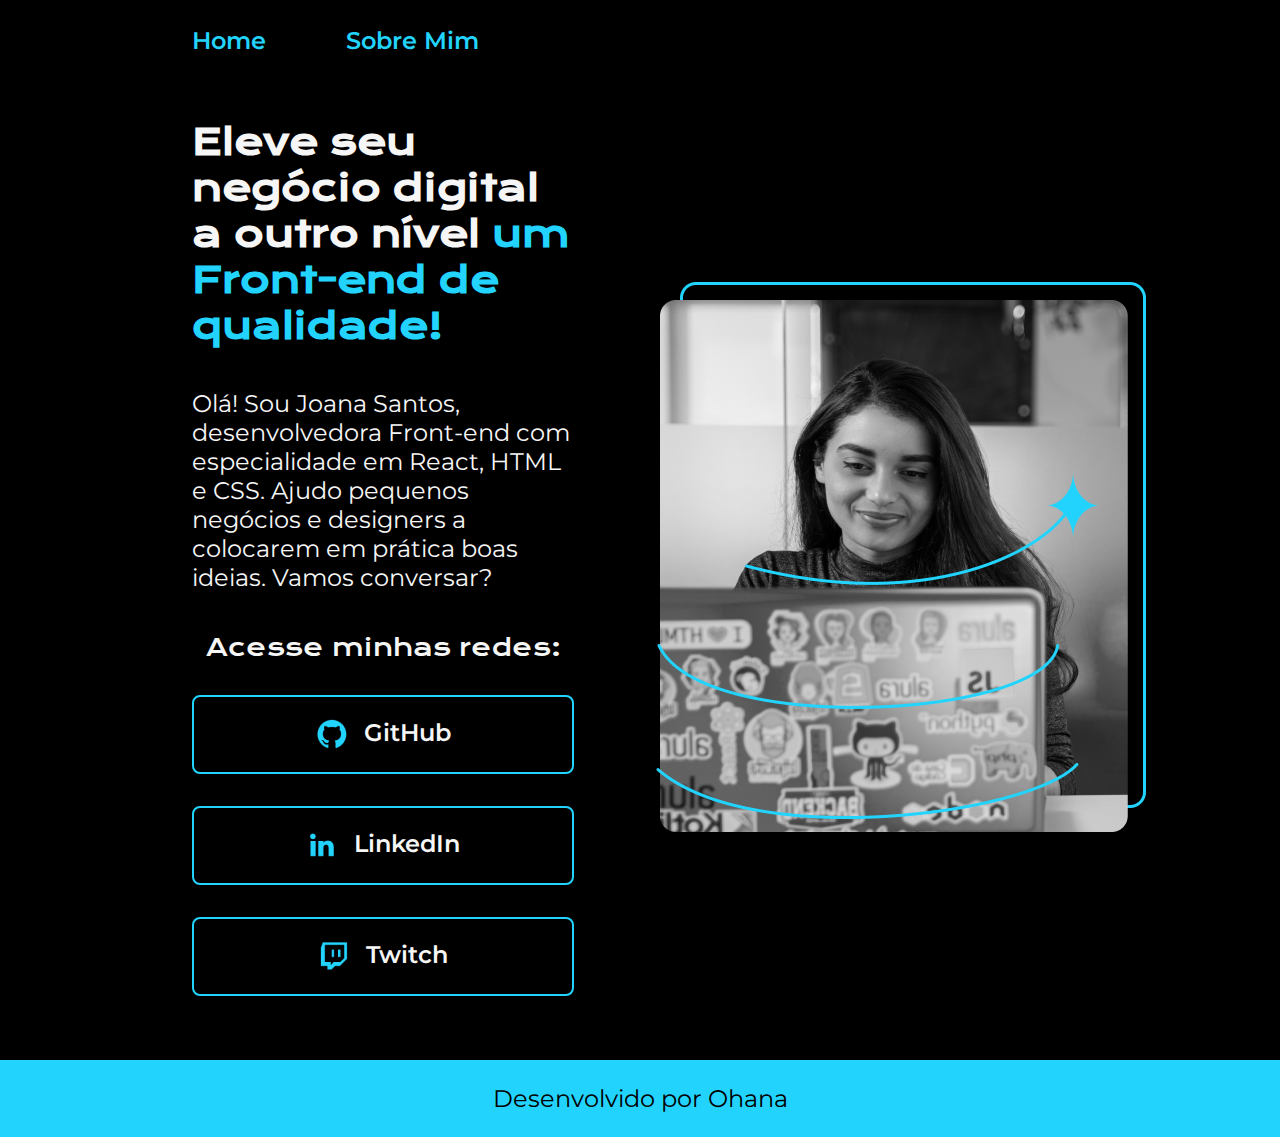
<file: Index.html>
<!DOCTYPE html>
<html lang="pt-br">
<head>
    <meta charset="UTF-8">
    <meta name="viewport" content="width=device-width, initial-scale=1.0">
    <title>Portfolio</title>
    <link rel="stylesheet" href="./Styles/Style.css">
</head>
<body>
    <header class="cabecalho">
        <nav class="cabecalho__menu" >
            <a class="cabecalho__menu__link" href="Index.html">Home</a>
            <a class="cabecalho__menu__link" href="About.html">Sobre Mim</a>
        </nav>
    </header>
    <main class="apresentacao">
        <section class="apresentacao__conteudo">
            <h1 class="apresentacao__conteudo__titulo">Eleve seu negócio digital a outro nível <strong class="titulo-destaque"> um Front-end de qualidade!</strong></h1>
            <p class="apresentacao__conteudo__texto">Olá! Sou Joana Santos, desenvolvedora Front-end com especialidade em React, HTML e CSS. Ajudo pequenos negócios e designers a colocarem em prática boas ideias. Vamos conversar?</p>
            <div class="apresentacao__links">
                <h2 class="apresentacao__links__subtitulo">Acesse minhas redes:</h2>
                <a class="apresentacao__links__navegacao" href="https://github.com/guilhermeonrails">
                <img src="./Assets/Logo Github.png">
                GitHub
                </a>
               <a class="apresentacao__links__navegacao"href="https://www.instagram.com/rcxgestao/">
                <img src="./Assets/Logo linkedin.png">
                LinkedIn
                </a>
               <a class="apresentacao__links__navegacao"href="https://www.instagram.com/rcxgestao/">
                <img src="./Assets/Logo Twitch.png">
                Twitch
                </a>
            </div>
        </section>
        <img class="apresentacao__" src="./Assets/imagem.png" alt = "Foto da Joana Santos Programando">
    </main>
    <footer class="rodape">
        <p>Desenvolvido por Ohana</p>
    </footer>
</body>
</html>
</file>
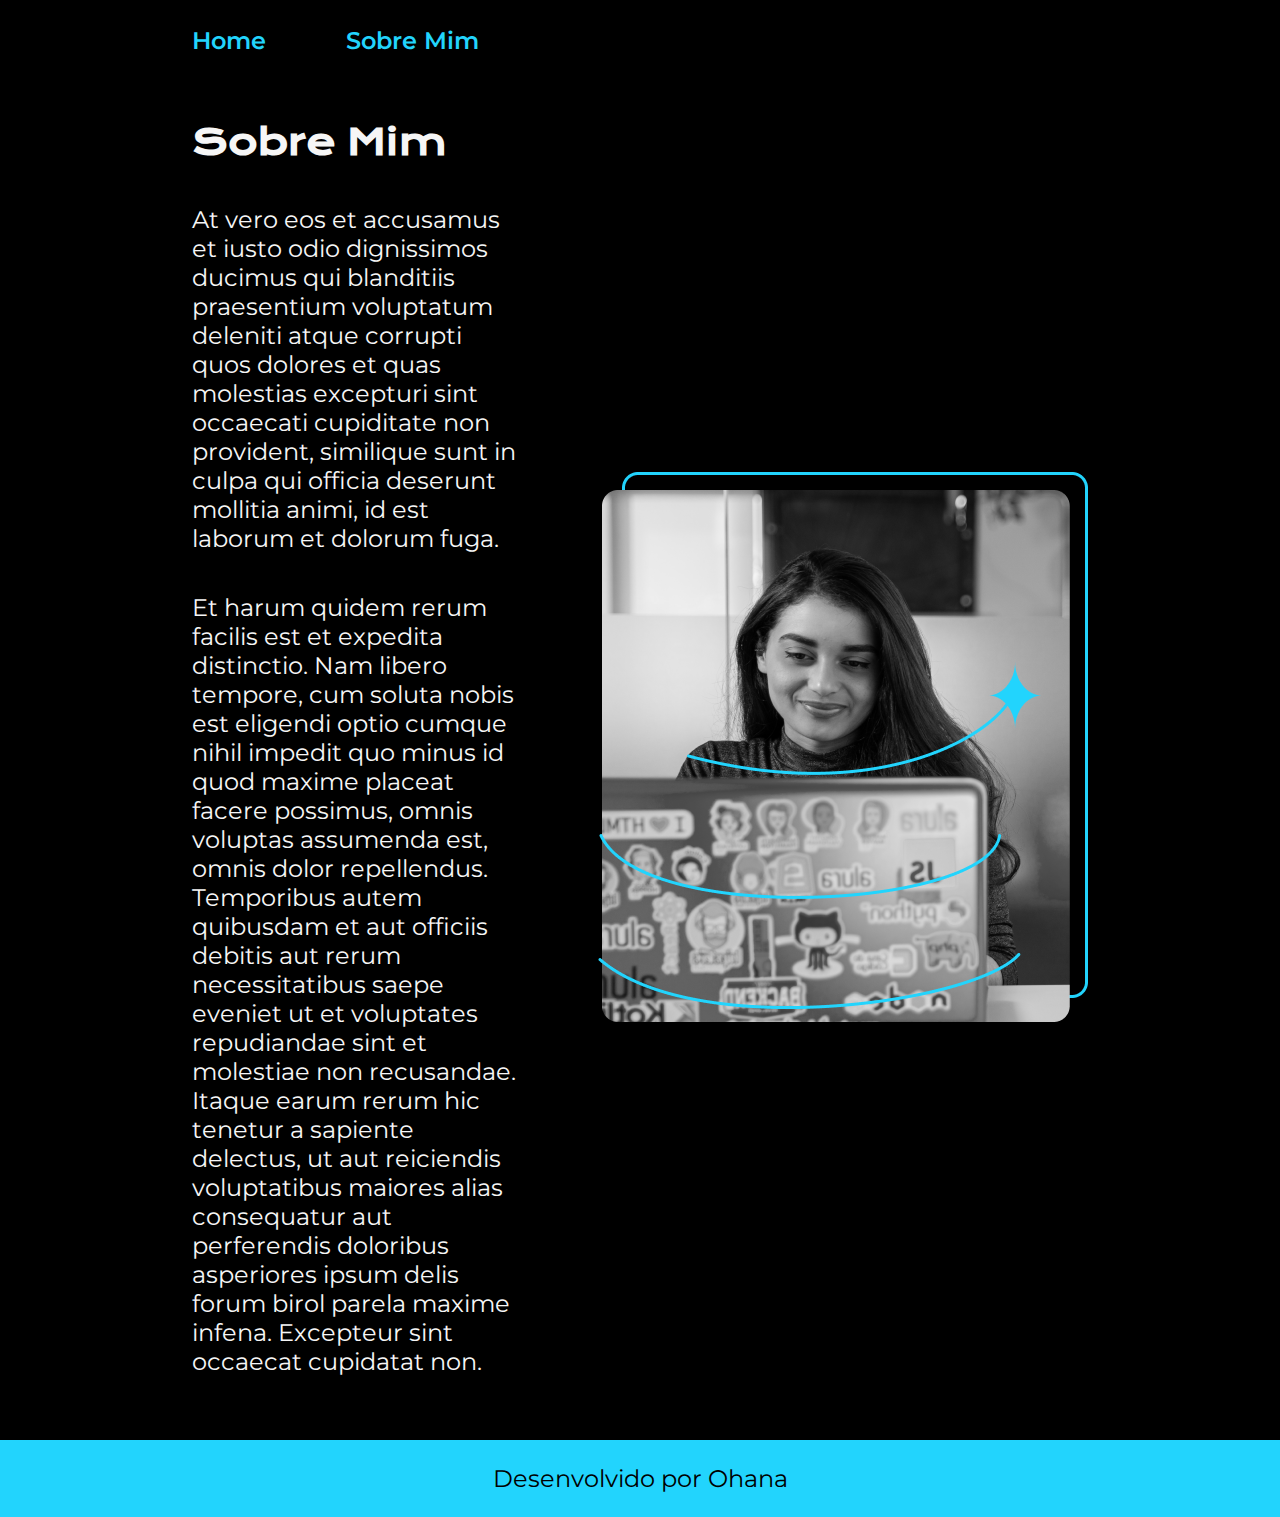
<file: About.html>
<!DOCTYPE html>
<html lang="pt-br">
<head>
    <meta charset="UTF-8">
    <meta name="viewport" content="width=device-width, initial-scale=1.0">
    <title>Sobre Mim</title>
    <link rel="stylesheet" href="./Styles/Style.css">
</head>
<body>
    <header class="cabecalho">
        <nav class="cabecalho__menu" >
            <a class="cabecalho__menu__link" href="Index.html">Home</a>
            <a class="cabecalho__menu__link" href="About.html">Sobre Mim</a>
        </nav>
    </header>
    <main class="apresentacao">
        <section class="apresentacao__conteudo">
            <h1 class="apresentacao__conteudo__titulo">Sobre Mim</h1>
            <p class="apresentacao__conteudo__texto">At vero eos et accusamus et iusto odio dignissimos ducimus qui blanditiis praesentium voluptatum deleniti atque corrupti quos dolores et quas molestias excepturi sint occaecati cupiditate non provident, similique sunt in culpa qui officia deserunt mollitia animi, id est laborum et dolorum fuga.</p>
            <p class="apresentacao__conteudo__texto">Et harum quidem rerum facilis est et expedita distinctio. Nam libero tempore, cum soluta nobis est eligendi optio cumque nihil impedit quo minus id quod maxime placeat facere possimus, omnis voluptas assumenda est, omnis dolor repellendus. Temporibus autem quibusdam et aut officiis debitis aut rerum necessitatibus saepe eveniet ut et voluptates repudiandae sint et molestiae non recusandae. Itaque earum rerum hic tenetur a sapiente delectus, ut aut reiciendis voluptatibus maiores alias consequatur aut perferendis doloribus asperiores ipsum delis forum birol parela maxime infena. Excepteur sint occaecat cupidatat non.</p>
        </section>
        <img class="apresentacao__imagem" src="./Assets/imagem.png" alt = "Foto da Joana Santos Programando">
    </main>
    <footer class="rodape">
        <p>Desenvolvido por Ohana</p>
    </footer>
</body>
</html>
</file>
<file: Styles/Style.css>
@import url('https://fonts.googleapis.com/css2?family=Krona+One&family=Montserrat:wght@400;600&display=swap');

:root {
    --cor-primaria: #000000;
    --cor-secundaria: #f6f6f6;
    --cor-terciaria: #22d4fd;
    --cor-hover: #272727;

    --fonte-principal: 'Krona One', sans-serif;
    --fonte-secundaria: 'Montserrat', sans-serif;
}

* {
    margin: 0;
    padding: 0;
}

body {
    /* height: 100vh; */
    box-sizing: border-box;
    background-color: var(--cor-primaria);
    color: var(--cor-secundaria);
}

.cabecalho {
    padding: 2% 0% 0% 15%;
}

.cabecalho__menu {
    display: flex;
    gap: 80px;
}

.cabecalho__menu__link {
    font-size: 1.5rem;
    font-family: var(--fonte-secundaria);
    font-weight: 600;
    color: var(--cor-terciaria);
    text-decoration: none;
}

.apresentacao {
    padding: 5% 15%;
    display: flex;
    align-items: center;
    justify-content: space-between;
    gap: 82px;
}

.apresentacao__conteudo{
    width: 50%;
    display: flex;
    flex-direction: column;
    gap: 40px;
}

.apresentacao__conteudo__titulo {
    font-size: 2.25rem;
    font-family:var(--fonte-principal);
}

.titulo-destaque {
    color: var(--cor-terciaria);
}

.apresentacao__conteudo__texto {
    font-size: 1.5rem;
    font-family: var(--fonte-secundaria);
}

.apresentacao__links__subtitulo {
    font-family:var(--fonte-principal);
    font-weight: 400;
    font-size: 1.5rem;
}

.apresentacao__links {
    display: flex;
    flex-direction: column;
    align-items: center;
    gap: 32px;
    justify-content: space-between;

}

.apresentacao__links__navegacao {
    display: flex;
    justify-content: center;
    gap: 16px;
    width: 378px;
    text-align: center;
    border-radius: 8px;
    border: 2px solid var(--cor-terciaria);
    font-size: 1.5rem;
    padding: 21.5px 0;
    text-decoration: none;
    font-family: var(--fonte-secundaria);
    font-weight: 600;
    color:var(--cor-secundaria);
}

.apresentacao__links__navegacao:hover {
    background-color:var(--cor-hover);
    padding: 3%;
}

.cabecalho__imagem{
    width: 50%;
}

.rodape {
    padding: 24px;
    color:var(--cor-primaria);
    background-color:var(--cor-terciaria);
    text-align: center;
    font-family:var(--fonte-secundaria);
    font-size: 1.5rem;
    font-weight: 400;
}

@media (max-width: 1200px) {
    .cabecalho {
        padding: 10%;
    }

    .cabecalho__menu {
        justify-content: center;
    }
    .apresentacao {
        flex-direction: column-reverse;
    }

    .apresentacao__conteudo {
        width: auto;
    }
}
</file>
